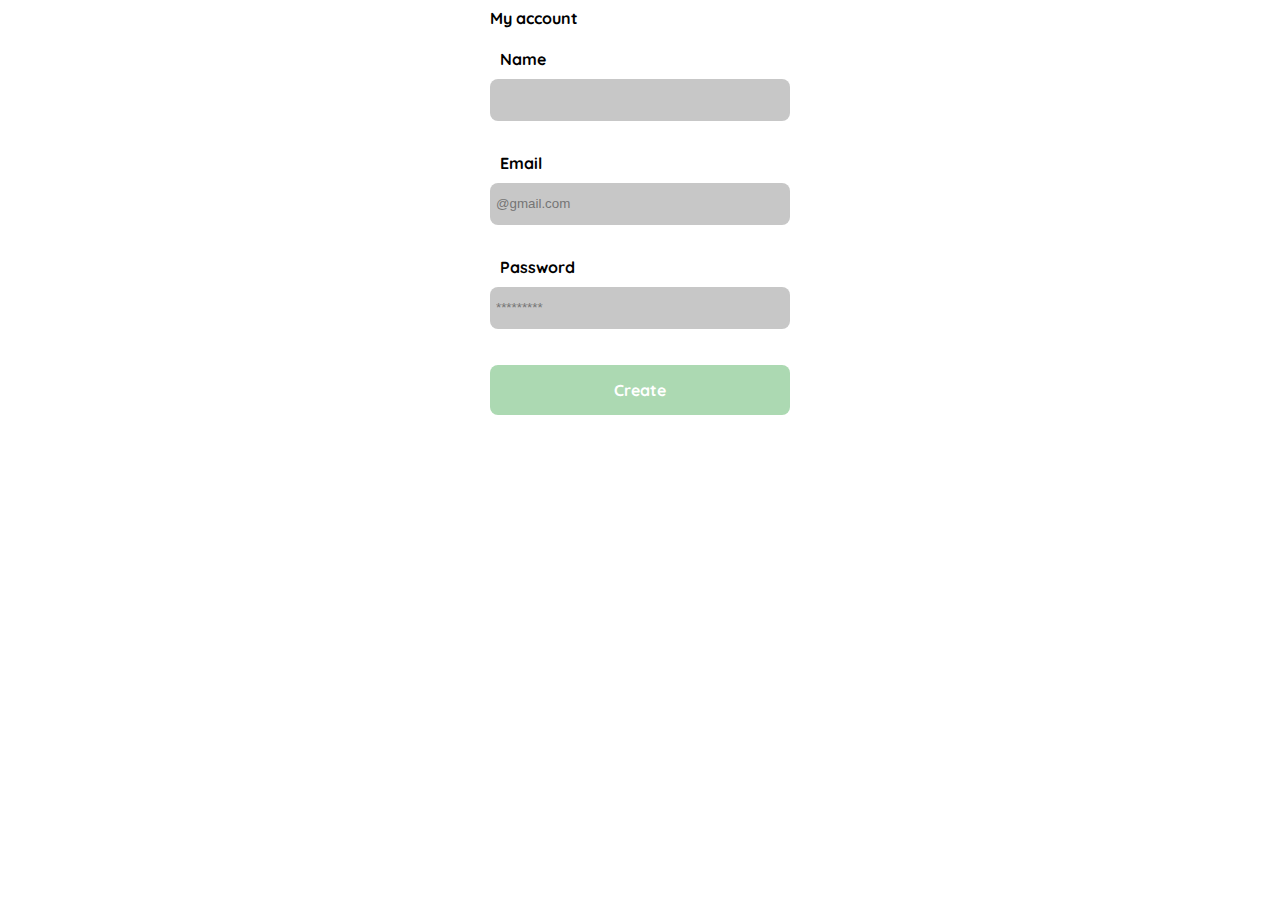
<file: crear.cuenta.html>
<!DOCTYPE html>
<html lang="en">

<head>
    <meta charset="UTF-8" />
    <meta http-equiv="X-UA-Compatible" content="IE=edge" />
    <meta name="viewport" content="width=device-width, initial-scale=1.0" />
    <link rel="stylesheet" href="crear-cuenta.css">
    <link rel="preconnect" href="https://fonts.googleapis.com">
    <link rel="preconnect" href="https://fonts.gstatic.com" crossorigin>
    <link href="https://fonts.googleapis.com/css2?family=Quicksand:wght@300;500;700&display=swap" rel="stylesheet">
    <link rel="crear-cuenta" href="crear-cuenta.css">
    <title>Yard Sale</title>
</head>

<body>
    <div class="login">
        <div class="form-container">

            <h1 class="title">My account</h1>
            <form action="" class="form">
                <div>
                    <label for="name" class=" label">Name</label>
                    <input type="text" id="text" class="input input-name">

                    <label for="e-mail" class="label">Email</label>
                    <input type="text" id="Email" placeholder="@gmail.com" class="input input-password">

                    <label for="password" class="label">Password</label>
                    <input type="password" id="password" placeholder="*********" class="input input-password">
                </div>
                <button type="submit" value="create" class="primary-button save-button ">Create</button>
            </form>
        </div>
    </div>
</body>

</html>
</file>
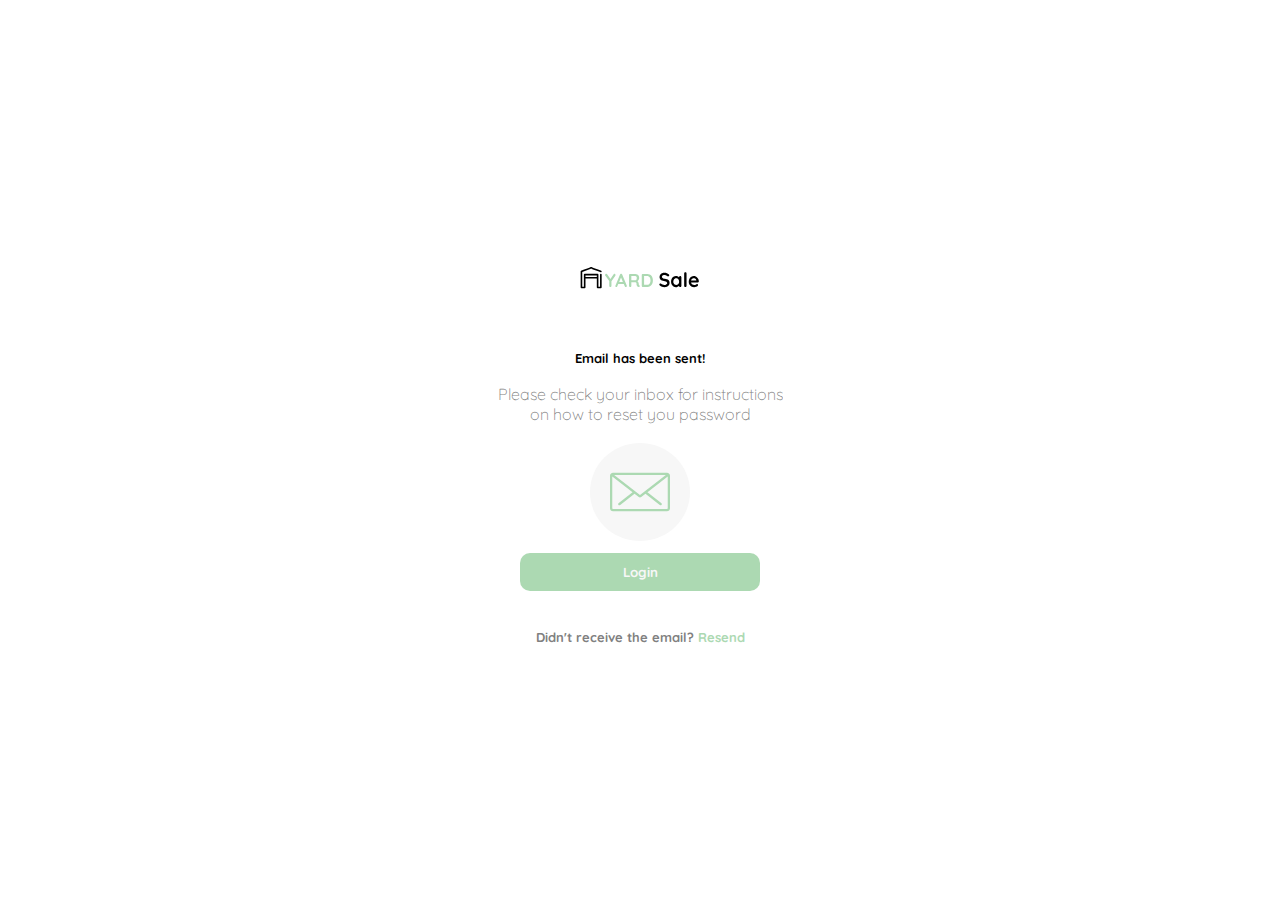
<file: email-sent.html>
<!DOCTYPE html>
<html lang="en">
  <head>
    <meta charset="UTF-8" />
    <meta http-equiv="X-UA-Compatible" content="IE=edge" />
    <meta name="viewport" content="width=device-width, initial-scale=1.0" />
    <link rel="stylesheet" href="/email-sent.css" />
    <link rel="preconnect" href="https://fonts.googleapis.com" />
    <link rel="preconnect" href="https://fonts.gstatic.com" crossorigin />
    <link
      href="https://fonts.googleapis.com/css2?family=Quicksand:wght@300;500;700&display=swap"
      rel="stylesheet"
    />

    <title>Yard Sale</title>
  </head>
  <body>
    <div class="login">
      <div class="form-container">
        <picture class="logo">
          <img
            src="/curso-frontend-developer-practico-main\logos\logo_yard_sale.svg"
            alt="Este es el icono de fordsale"
          />
        </picture>

        <h1 class="title">Email has been sent!</h1>
        <p class="subtitle">
          Please check your inbox for instructions on how to reset you password
        </p>

        <picture class="message-image">
          <img
            src="curso-frontend-developer-practico-main\icons\email.svg"
            alt=""
          />
        </picture>
        <button type="submit" value="Login" class="primary-button login-button">
          Login
        </button>

        <p class="receive">
          <span>
            Didn't receive the email?
            <a class="click" href="Resend">Resend</a></span
          >
        </p>
      </div>
    </div>
  </body>
</html>
</file>
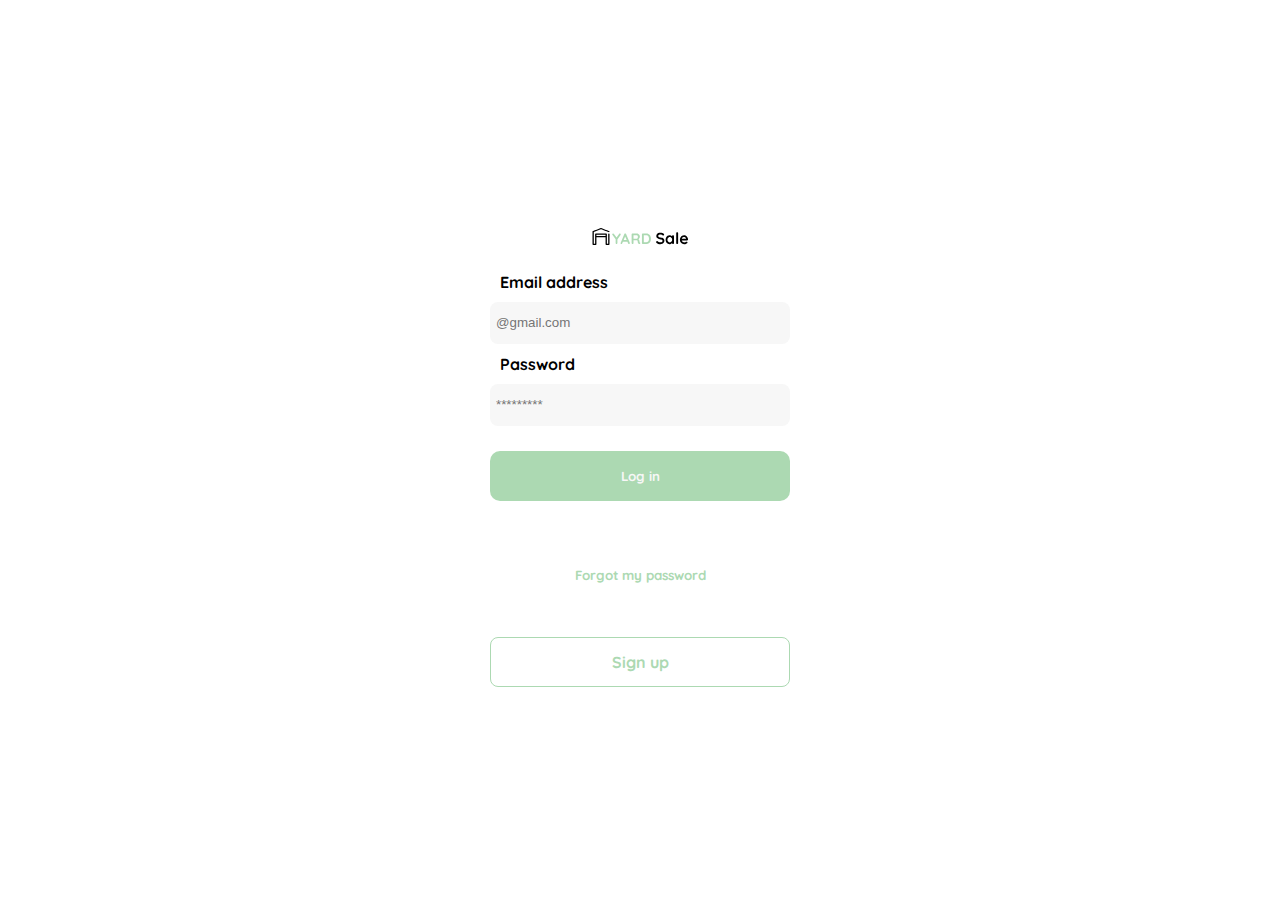
<file: login.html>
<!DOCTYPE html>
<html lang="en">
<head>
    <meta charset="UTF-8">
    <meta http-equiv="X-UA-Compatible" content="IE=edge">
    <meta name="viewport" content="width=device-width, initial-scale=1.0">
    <link rel="stylesheet" href="login.css">
    <link rel="preconnect" href="https://fonts.googleapis.com">
    <link rel="preconnect" href="https://fonts.gstatic.com" crossorigin>
    <link href="https://fonts.googleapis.com/css2?family=Quicksand:wght@300;500;700&display=swap" rel="stylesheet">
    <title>Document</title>
</head>
<body>
    <div class="login">
        <div class="form-container">
          <picture class="logo">
            <img src="/curso-frontend-developer-practico-main\logos\logo_yard_sale.svg" alt="Este es el icono de fordsale" />
          </picture>
  
          <form action="" class="form">
            
            <label for="email" class="label">Email address</label>
            <input type="text" id="email" placeholder="@gmail.com" class="input input-password">
          
          
            <label for="password" class="label"> Password</label>
            <input type="password" id="password" placeholder="*********" class="input input-password">
            <button type="submit" value="Confirm" class="primary-button login-button">Log in</button>
             <a class="forgot" href="">Forgot my password</a>

             <button class="secondary-button sign-button">Sign up</button>
          </form>
        </div>
      </div>
</body>
</html>
</file>
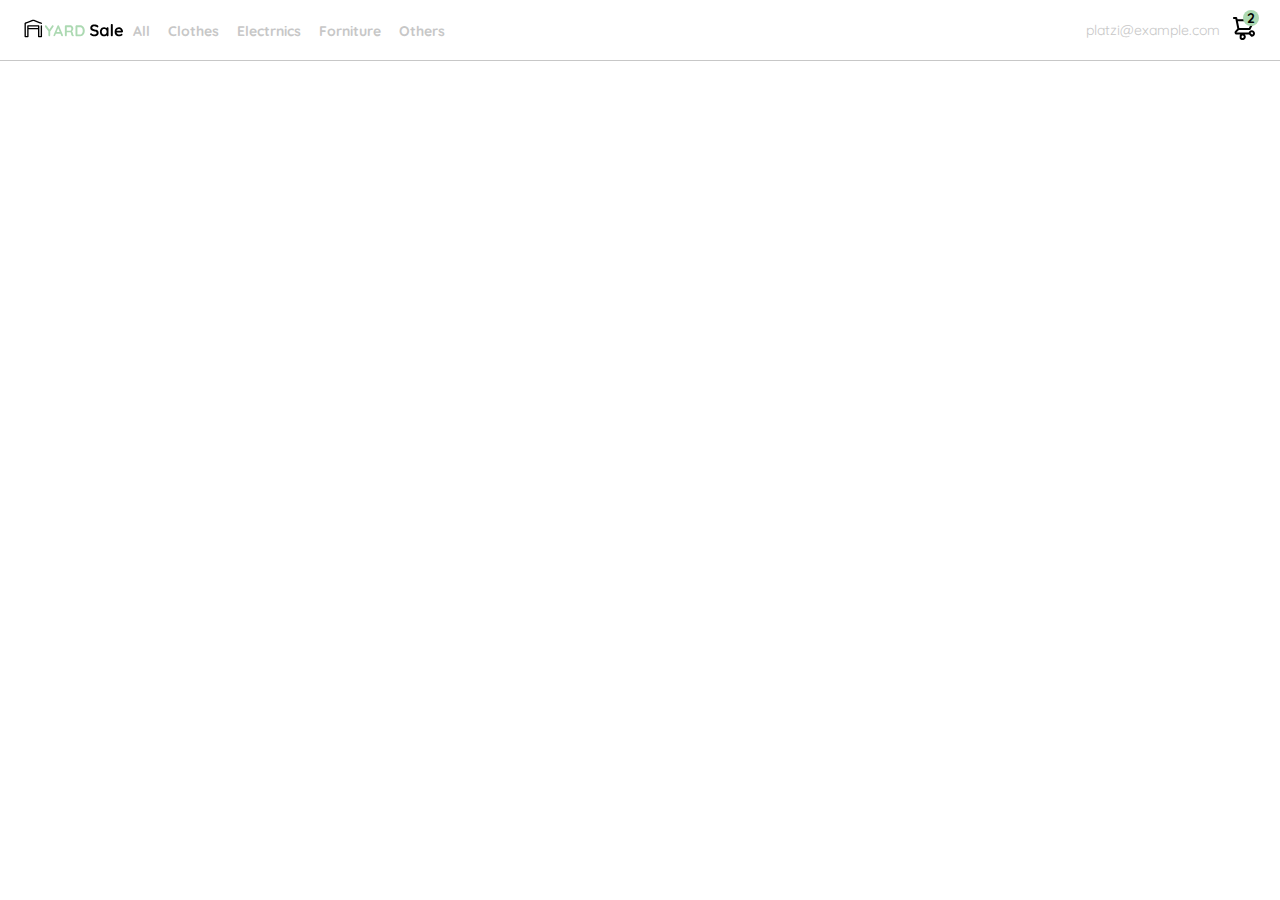
<file: navbar-mobile.html>
<!DOCTYPE html>
<html lang="en">

<head>
    <meta charset="UTF-8">
    <meta http-equiv="X-UA-Compatible" content="IE=edge">
    <meta name="viewport" content="width=device-width, initial-scale=1.0">
    <link rel="stylesheet" href="./nav-bar-mobile.css" />
    <link rel="preconnect" href="https://fonts.googleapis.com" />
    <link rel="preconnect" href="https://fonts.gstatic.com" crossorigin />
    <link href="https://fonts.googleapis.com/css2?family=Quicksand:wght@300;500;700&display=swap" rel="stylesheet" />
    <title>Document</title>
</head>

<body>
    <nav>
        <img src="./curso-frontend-developer-practico-main/icons/icon_menu.svg" alt="menu" class="menu">
    
    <div class="navbar-left">
        <img src="./curso-frontend-developer-practico-main/logos/logo_yard_sale.svg" alt="logo" class="logo">

        <ul>
            <li>
                <a href="">All</a>
            </li>
        </ul>
        <ul>
            <li>
                <a href="">Clothes</a>
            </li>
        </ul>
        <ul>
            <li>
                <a href="">Electrnics</a>
            </li>
        </ul>
        <ul>
            <li>
                <a href="">Forniture</a>
            </li>
        </ul>
        <ul>
            <li>
                <a href="">Others</a>
            </li>
        </ul>

    </div>


    <div class="navbar-right">
        <ul>
                                                                                                                                                                     
        <li class="navbar-email">platzi@example.com</li>
        <li class="navbar-shopping-cart">
            <img src="./curso-frontend-developer-practico-main/icons/icon_shopping_cart.svg" alt="shopping cart">
            <div>2</div>
        </li>
    </ul>
    </div>
</nav>
</body>

</html>
</file>
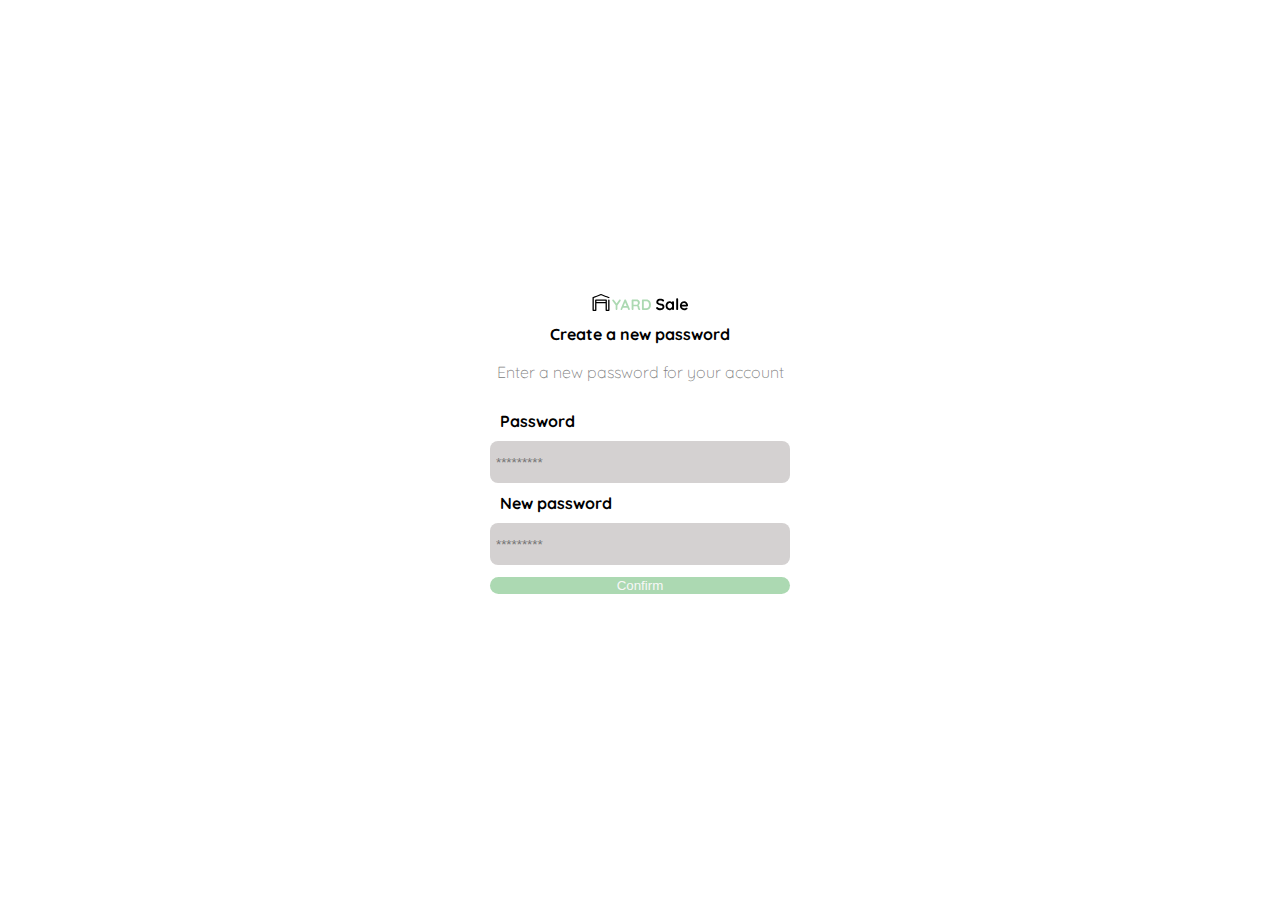
<file: password-creation.html>
<!DOCTYPE html>
<html lang="en">
  <head>
    <meta charset="UTF-8" />
    <meta http-equiv="X-UA-Compatible" content="IE=edge" />
    <meta name="viewport" content="width=device-width, initial-scale=1.0" />
    <link rel="stylesheet" href="style.css">
    <link rel="preconnect" href="https://fonts.googleapis.com">
    <link rel="preconnect" href="https://fonts.gstatic.com" crossorigin>
    <link href="https://fonts.googleapis.com/css2?family=Quicksand:wght@300;500;700&display=swap" rel="stylesheet">
    <link rel="stylesheet" href="style.css">
    <title>Yard Sale</title>
  </head>
  <body>
    <div class="login">
      <div class="form-container">
        <picture class="logo">
          <img src="/curso-frontend-developer-practico-main\logos\logo_yard_sale.svg" alt="Este es el icono de fordsale" />
        </picture>

        <h1 class="title">Create a new password</h1>
        <p class="subtitle">Enter a new password for your account</p>
        <form action="" class="form">
          
          <label for="password" class="label">Password</label>
          <input type="password" id="password" placeholder="*********" class="input input-password">
        
        
          <label for="new-password" class="label">New password</label>
          <input type="password" id="new-password" placeholder="*********" class="input input-password">
        
           <button type="submit" value="Confirm" class="primary-button login-button">Confirm</button>
        </form>
      </div>
    </div>
  </body>
</html>
</file>
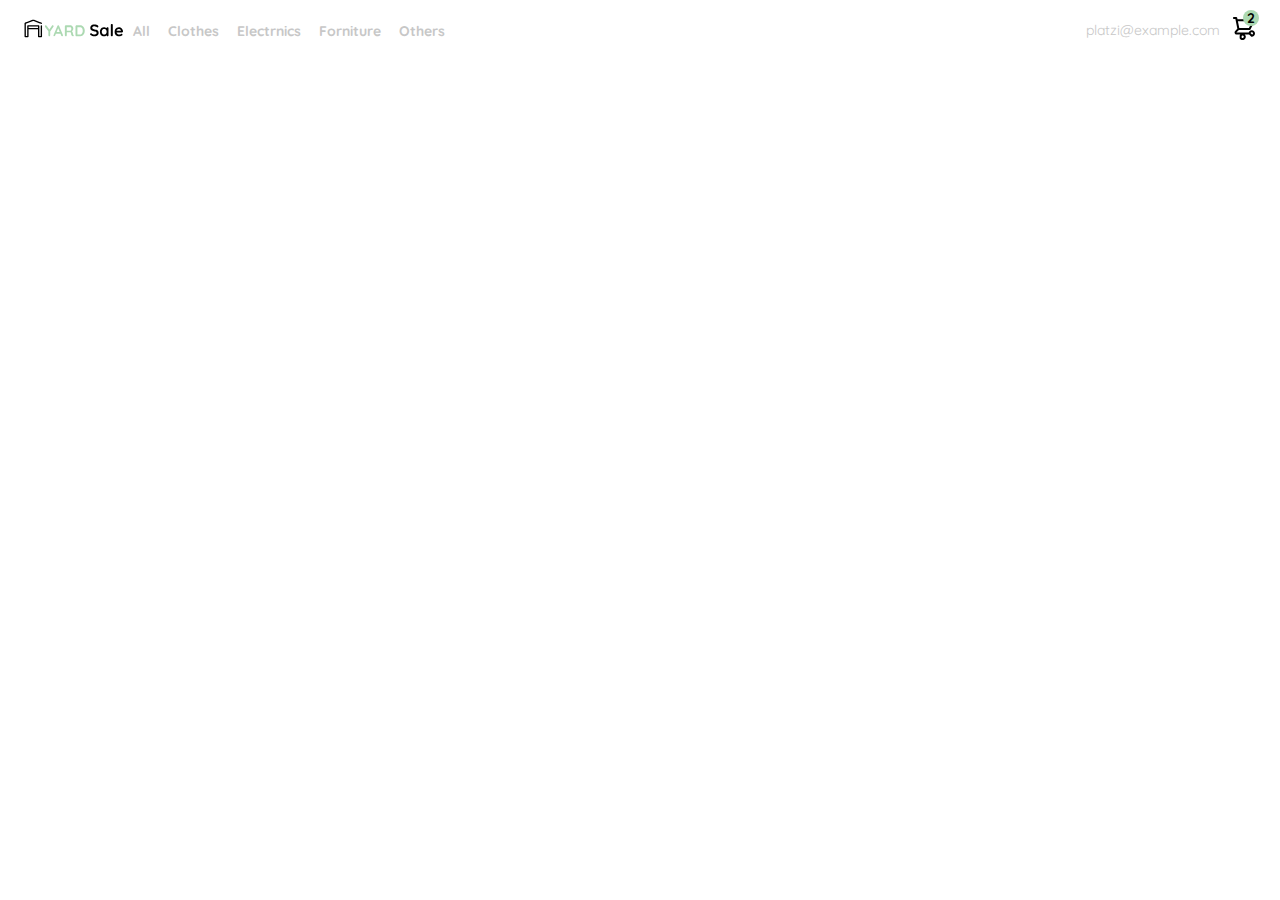
<file: curso-frontend-developer-practico-main/navbar-mobile.html>
<!DOCTYPE html>
<html lang="en">

<head>
    <meta charset="UTF-8">
    <meta http-equiv="X-UA-Compatible" content="IE=edge">
    <meta name="viewport" content="width=device-width, initial-scale=1.0">
    <link rel="stylesheet" href="./nav-bar-mobile.css" />
    <link rel="preconnect" href="https://fonts.googleapis.com" />
    <link rel="preconnect" href="https://fonts.gstatic.com" crossorigin />
    <link href="https://fonts.googleapis.com/css2?family=Quicksand:wght@300;500;700&display=swap" rel="stylesheet" />
    <title>Document</title>
</head>

<body>
    <nav>
        <img src="./icons/icon_menu.svg" alt="menu" class="menu">
    
    <div class="navbar-left">
        <img src="./logos/logo_yard_sale.svg" alt="logo" class="logo">

        <ul>
            <li>
                <a href="">All</a>
            </li>
        </ul>
        <ul>
            <li>
                <a href="">Clothes</a>
            </li>
        </ul>
        <ul>
            <li>
                <a href="">Electrnics</a>
            </li>
        </ul>
        <ul>
            <li>
                <a href="">Forniture</a>
            </li>
        </ul>
        <ul>
            <li>
                <a href="">Others</a>
            </li>
        </ul>

    </div>


    <div class="navbar-right">
        <ul>
                                                                                                                                                                     
        <li class="navbar-email">platzi@example.com</li>
        <li class="navbar-shopping-cart">
            <img src="./icons/icon_shopping_cart.svg" alt="shopping cart">
            <div>2</div>
        </li>
    </ul>
    </div>
</nav>
</body>

</html>
</file>
<file: crear-cuenta.css>
:root{
    --white: #FFFFFF;
    --black: #000000;
    --dark: #232830;
    --very-light-pink: #C7C7C7;
    --text-input-field: #F7F7F7;
    --hospital-green: #ACD9B2;
}

body{
    font-family: 'Quicksand', sans-serif;
    margin: 0;
   display: flex;
   justify-content: center;
   align-items: center;
   width: 100%;
   height: 100vh;
}

.form div{
    width: 300px;
    display: flex;
    flex-direction: column;
}

.form {
    display: flex;
    flex-direction: column;
}

.title {
   font-weight: bolder;
   font-size:medium;
   margin-top:8px;
}
.label {
    padding: 10px;
    font-size: medium;
    font-weight: bolder;
}

.input {
    height:30px;
    padding: 6px;
    background-color: var(--very-light-pink);
    border: none;
    border-radius: 8px;
}

.input-name,
    .input-email,
    .input-password {
      margin-bottom: 22px;
    }


.save-button {
     margin: 30px 0px 12px 0px;
     width: 100%;
     height: 50px;
     border-radius: 8px;
     border: none;
     background-color: var(--hospital-green);
     font-weight: bold;
     font-family: "Quicksand", sans-serif;
     font-size: medium;
     color: var(--white);
  
 }

 .primary-button{
    margin-top: 14px;
      margin-bottom: 30px; 
 }

 .login{
     height:100%;
 }

 @media (max-width: 640px) {
    .form-container {
      height: 100%;
    }
    .form {
      height: 100%;
     justify-content: space-between;
    }
}
</file>
<file: email-sent.css>
:root {
  --white: #ffffff;
  --black: #000000;
  --dark: #232830;
  --very-light-pink: #c7c7c7;
  --text-input-field: #f7f7f7;
  --hospital-green: #acd9b2;
}

body {
  font-family: "Quicksand", sans-serif;
  margin: 0;
  display: flex;
  justify-content: center;
  align-items: center;
  height: 100vh;
}
.form-container {
  width: 300px;
}

.logo img {
  display: flex;
  justify-content: center;
  padding: 50px;
  width: 120px;
}

.title {
  font-weight: bolder;
  font-size: small;
  display: flex;
  justify-content: center;
}
.subtitle {
  width: 300px;
  font-weight: lighter;
  display: flex;
  justify-content: center;
  text-align: center;
  padding: 2px 0px 3px 0px;
  color: gray;
}

.subtitle p {
  font-size: small;
  align-items: center;
}

.label {
  padding: 10px;
  font-size: medium;
  font-weight: bolder;
}

img {
  width: 100%;
}

.message-image {
  display: flex;
  justify-content: center;
  padding: 20px;
  width: 60px;
  height: 58px;
  border-radius: 50%;
  background-color: #f7f7f7;
}
picture {
  display: flex;
  justify-content: center;
  margin: auto;
}

button {
  display: flex;
  justify-content: center;
  align-items: center;
}
.primary-button {
  height: 38px;
  display: flex;
  justify-content: center;
  align-items: center;
  width: 80%;
  color: #f7f7f7;
  font-weight: bold;
  font-family: "Quicksand", sans-serif;
  border: none;
  border-radius: 10px;
  background-color: var(--hospital-green);
  margin: 12px auto 12px auto;
}

.receive {
  font-weight: bolder;
  font-size: small;
  display: flex;
  justify-content: center;
  color: gray;
  padding: 25px;
}

.receive a {
  text-decoration: none;
  color: #acd9b2;
}
</file>
<file: login.css>
:root{
    --white: #FFFFFF;
    --black: #000000;
    --dark: #232830;
    --very-light-pink: #C7C7C7;
    --text-input-field: #F7F7F7;
    --hospital-green: #ACD9B2;
}

body{
    font-family: 'Quicksand', sans-serif;
    margin: 0;
   display: flex;
   justify-content: center;
   align-items: center;
   width: 100%;
   height: 100vh;
}

.form {
    width: 300px;
    display: flex;
    flex-direction: column;
    
}
picture {
    margin: auto;
    width: 150px;
    height: 48px;
}

.logo {
    display: flex;
    justify-content: center;
    align-items: center;
    
}

.label {
    padding: 10px;
    font-size: medium;
    font-weight: bolder;
}

input {
    height:30px;
    padding: 6px;
    background-color:  var(--text-input-field);
    border: none;
    border-radius: 8px;
}


.primary-button {
    height: 50px;
    display: flex;
    justify-content: center;
    align-items: center;
    width: 100%;
    color: #f7f7f7;
    font-weight: bold;
    font-family: "Quicksand", sans-serif;
    border: none;
    border-radius: 10px;
    background-color: var(--hospital-green);
    margin: 25px auto 12px auto;
 }

 .forgot {
    margin:54px auto 54px auto;
    font-size:smaller;
    text-decoration: none;
    font-weight: bold;
    color: var(--hospital-green);
     }

.secondary-button {
    height: 50px;
    width: 100%;
    background-color: var(--white);
    border-radius:8px;
    border:1px solid var(--hospital-green);
    color: var(--hospital-green);
    cursor: pointer;
    font-weight: bold;
    font-family: "Quicksand", sans-serif;
    font-size: medium;
 }

 @media (max-width: 640px){  
    .logo {
        display: block;
    }

    .secondary-button {
        width: 300px;
        position: absolute;
        bottom: 0;
        margin-bottom: 24px;
    }
}
</file>
<file: nav-bar-mobile.css>
:root {
    --white:#FFFFFF;
    --black:#000000;
    --very-light-pink:#C7C7C7;
    --text-input-field:#F7F7F7;
    --hospital-green:#ACD9B2;
    --sm:14px;
    --md:16px;
    --lg:18px;
}
body {
    margin: 0;
    font-family: 'Quicksand', sans-serif;
  }
nav {
    display:flex;
    justify-content: space-between;
    padding: 0 24px;
    border-bottom: 1px solid var(--very-light-pink);
}

.menu {
    display: none;
}
.logo {
    width: 100px;
    
}
.navbar-left ul, 
.navbar-right ul {
    list-style: none;
    padding: 0;
    margin: 0;
    display: flex;
    align-items: center;
    height: 60px;
}
.navbar-left{
    display: flex;
}

.navbar-left ul li a, 
.navbar-right ul li a { 
    text-decoration: none;
    color: var(--very-light-pink);
    border: 1px solid var(--white);
    padding: 8px;
    border-radius: 8px;
    font-size: var(--sm);
    font-weight: bold;
}

.navbar-left {
    display: flex;
}
.navbar-left {
    margin-left: 0;
}

.navbar-left ul li a:hover, 
.navbar-right ul li a:hover { 
    text-decoration: none;
    color: var(--very-light-pink);
    border: 1px solid var(--hospital-green);
    
}

.navbar-email {
    font-size: var(--sm);
    margin-right: 12px;
    color:var(--very-light-pink);
}


.navbar-shopping-cart div {
    width: 16px;
    height: 16px;
    background-color: var(--hospital-green);
    border-radius: 50%;
    font-size: var(--sm);
    font-weight: bold;
    position: absolute;
    top: -6px;
    right: -3px;
    display: flex;
    justify-content: center;
    align-items: center;

}
.navbar-shopping-cart {
    position: relative;
}

@media (max-width: 640px) {
    .menu {
      display: block;
    }
    .navbar-left ul {
      display: none;
    }
    .navbar-email {
      display: none;
    }
  }
</file>
<file: style.css>
:root{
    --white: #FFFFFF;
    --black: #000000;
    --dark: #232830;
    --very-light-pink: #C7C7C7;
    --text-input-field: #F7F7F7;
    --hospital-green: #ACD9B2;
}

body{
    font-family: 'Quicksand', sans-serif;
    margin: 0;
   display: flex;
   justify-content: center;
   align-items: center;
   width: 100%;
   height: 100vh;
}

.form {
    width: 300px;
    display: flex;
    flex-direction: column;
    
}

.logo {
    display: flex;
    justify-content: center;
}

.title {
   font-weight: bolder;
   font-size:medium;
   display: flex;
   justify-content: center;
   
  
}

.subtitle {
    font-weight: lighter;
    font-size:medium;
    display: flex;
    justify-content: center;
    padding: 2px 0px 3px 0px ;
    color: gray;
}

.label {
    padding: 10px;
    font-size: medium;
    font-weight: bolder;
}

.input {
    height:30px;
    padding: 6px;
    background-color: rgb(212, 209, 209);
    border: none;
    border-radius: 8px;
}
.primary-button {
     margin: 12px 0px 12px 0px;
     width: 100%;
     display: flex;
     justify-content: center;
     color: #F7F7F7;
     font-weight: light;
     border: none;
     border-radius: 10px;
     background-color: var(--hospital-green);
     
 }
</file>
<file: curso-frontend-developer-practico-main/nav-bar-mobile.css>
:root {
    --white:#FFFFFF;
    --black:#000000;
    --very-light-pink:#C7C7C7;
    --text-input-field:#F7F7F7;
    --hospital-green:#ACD9B2;
    --sm:14px;
    --md:16px;
    --lg:18px;
}
body {
    margin: 0;
    font-family: 'Quicksand', sans-serif;
  }
nav {
    display:flex;
    justify-content: space-between;
    padding: 0 24px;
}

.menu {
    display: none;
}
.logo {
    width: 100px;
    
}
.navbar-left ul, 
.navbar-right ul {
    list-style: none;
    padding: 0;
    margin: 0;
    display: flex;
    align-items: center;
    height: 60px;
}
.navbar-left{
    display: flex;
}

.navbar-left ul li a, 
.navbar-right ul li a { 
    text-decoration: none;
    color: var(--very-light-pink);
    border: 1px solid var(--white);
    padding: 8px;
    border-radius: 8px;
    font-size: var(--sm);
    font-weight: bold;
}

.navbar-left {
    display: flex;
}
.navbar-left {
    margin-left: 0;
}

.navbar-left ul li a:hover, 
.navbar-right ul li a:hover { 
    text-decoration: none;
    color: var(--very-light-pink);
    border: 1px solid var(--hospital-green);
    
}

.navbar-email {
    font-size: var(--sm);
    margin-right: 12px;
    color:var(--very-light-pink);
}


.navbar-shopping-cart div {
    width: 16px;
    height: 16px;
    background-color: var(--hospital-green);
    border-radius: 50%;
    font-size: var(--sm);
    font-weight: bold;
    position: absolute;
    top: -6px;
    right: -3px;
    display: flex;
    justify-content: center;
    align-items: center;

}
.navbar-shopping-cart {
    position: relative;
}

@media (max-width: 640px) {
    .menu {
      display: block;
    }
    .navbar-left ul {
      display: none;
    }
    .navbar-email {
      display: none;
    }
  }
</file>
